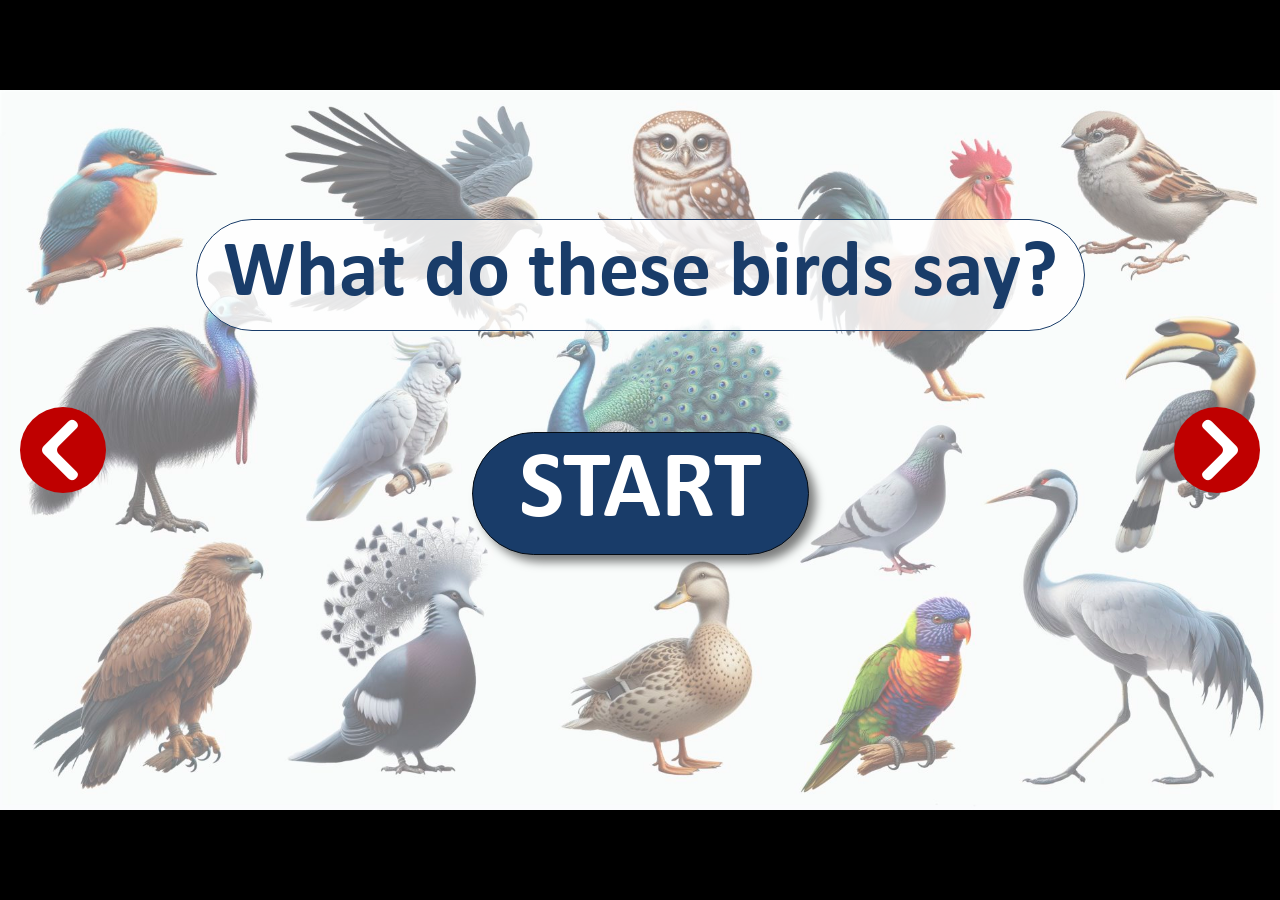
<file: books/NKkNtKTwOF/activities/Final Bird Sound Files/index.html>
﻿<!DOCTYPE html>
<html lang="en-US" dir="ltr">
<head>
	<title>LinguaBits</title>
	<meta http-equiv="X-UA-Compatible" content="IE=Edge,chrome=1" />
	<meta http-equiv="Content-Type" content="text/html; charset=utf-8"/>
	<meta name="generator" content="ActivePresenter 9.2.1"/>
	<meta name="author" content="efl-manager" />
	<meta name="description" content=""/>
	<meta name="copyright" content=" " />
	<meta name="viewport" content="initial-scale=1.0">
	<meta name="apple-mobile-web-app-capable" content="yes">
	<style>
		html {
			height: 100%;
		}
		body {
			height: 100%;
			margin: 0;
			padding: 0;
		}
		.ap-prez-container {
			position: relative;
			height: 100%;
			overflow: hidden;
			outline: none;
		}
	</style>
	<link rel="stylesheet" type="text/css" href="player/rlplayer.css" />
	<script type="text/javascript" src="player/rlplayer.js"></script>
	<script type="text/javascript" src="player/rlplayer.lang.en-US.js"></script>
	
	
	
	
	

</head>
<body>
	<div id="lqMz5QfJ" class="ap-prez-container" lang="en-US" dir="ltr">
		<script type="text/javascript">
			AtomiAP.open("rlprez.js", "lqMz5QfJ", {
				playMode: "Tutorial",
				preloader: {zIndex: 2,diameter: 60,density: 9,range: 1000,speed: 1,color:'#2090E6',shape:'oval'}
			});
		</script>
	</div>
</body>
</html>
</file>
